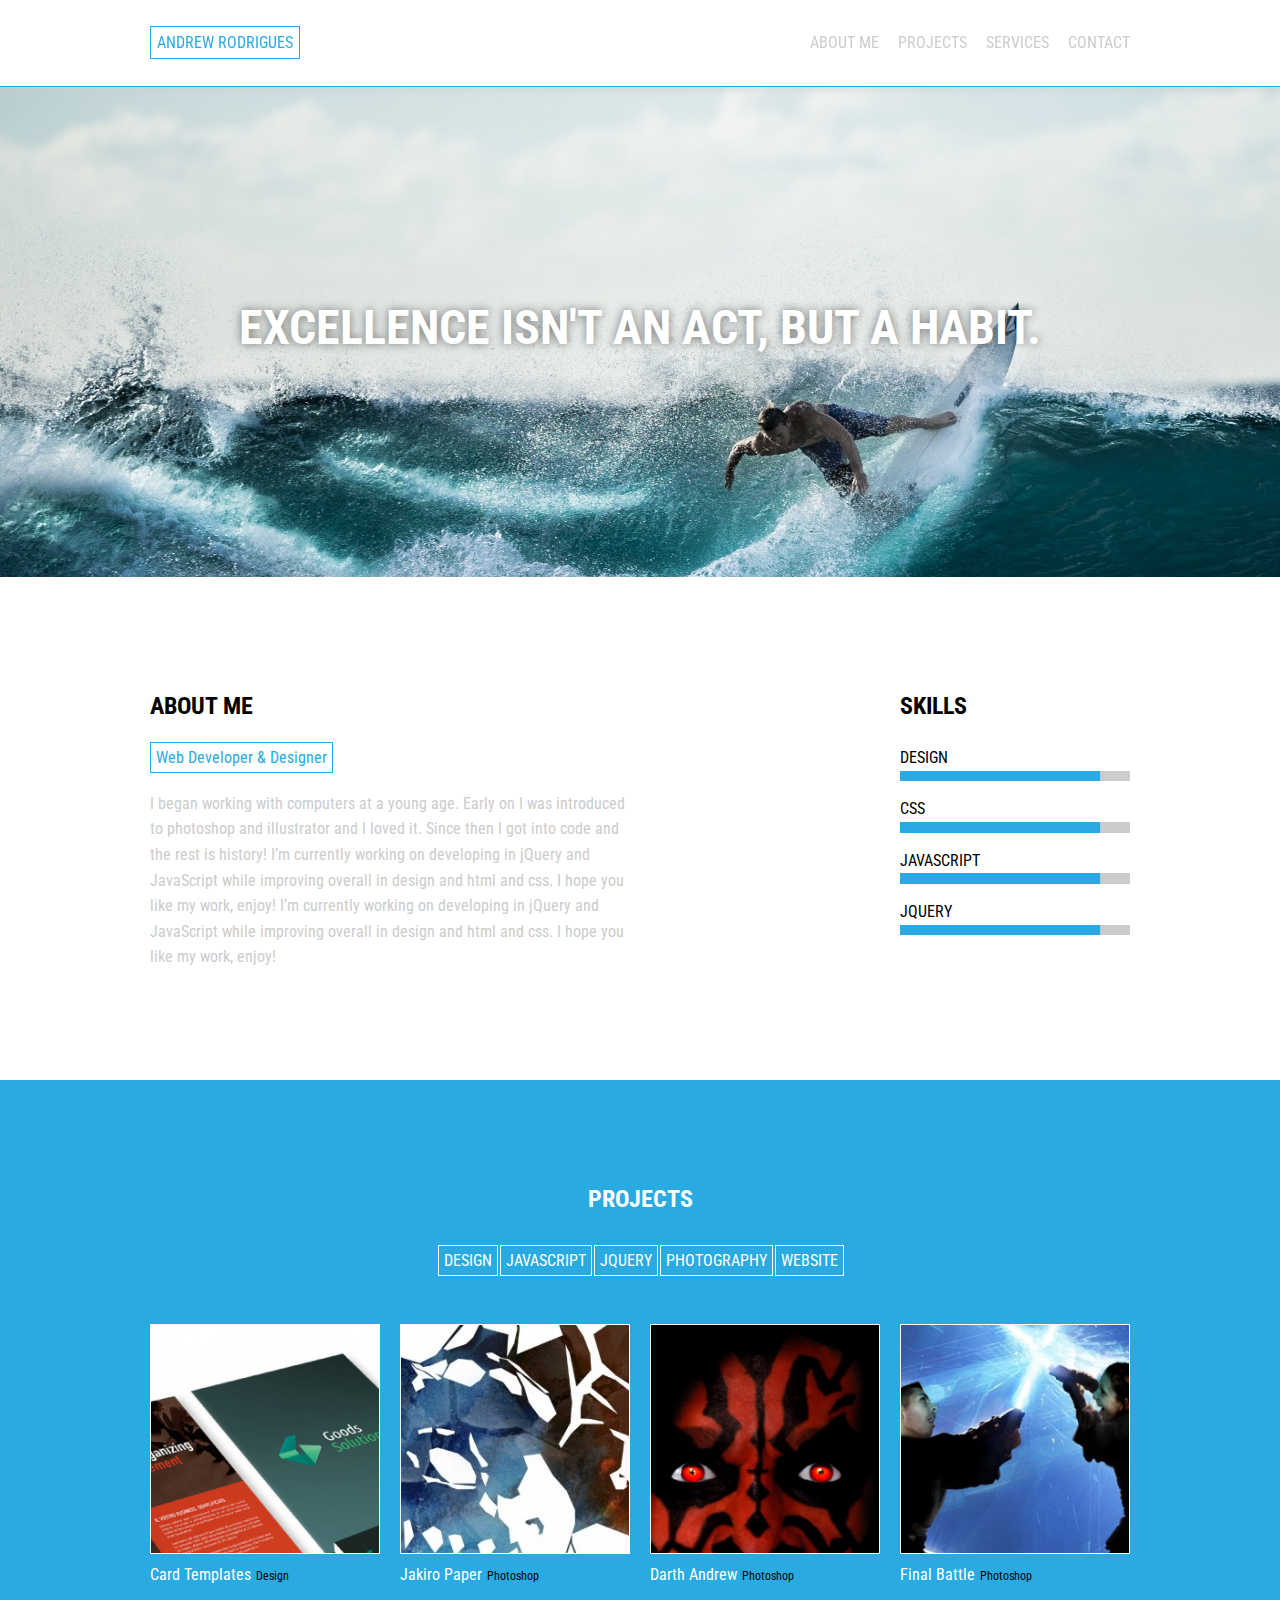
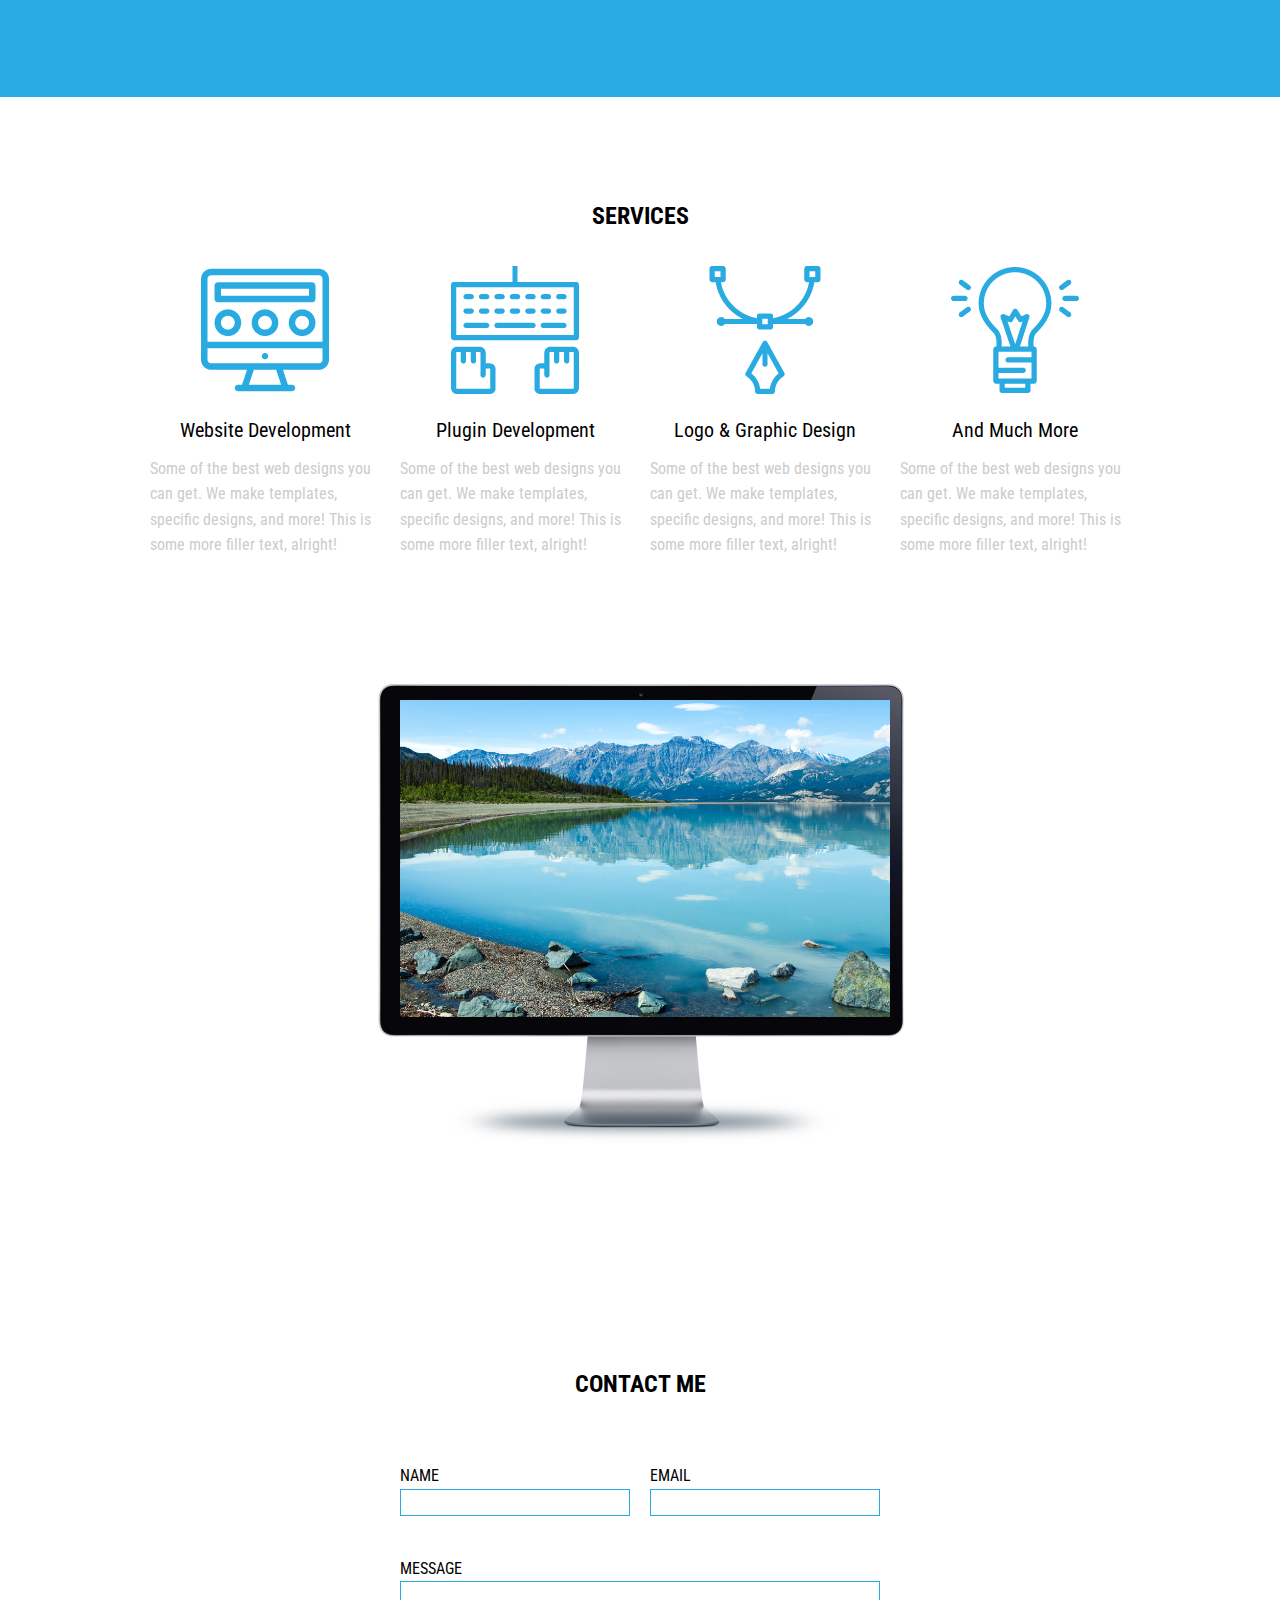
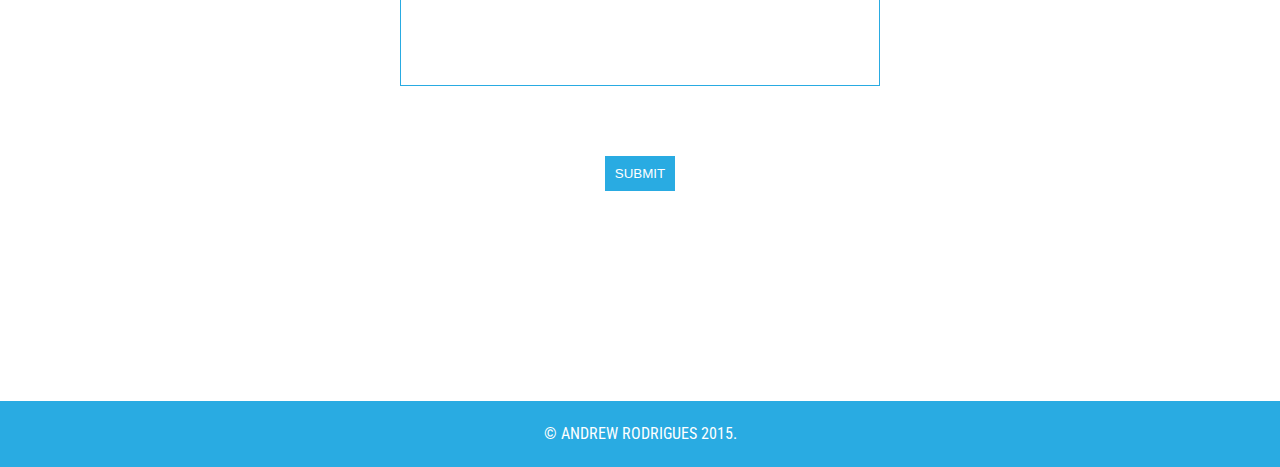
<file: index.html>
<!doctype html>
<html lang="en">
<head>
	<meta charset="utf-8">
    <meta http-equiv="X-UA-Compatible" content="IE=edge">
    <meta name="viewport" content="width=device-width, initial-scale=1">
	<title>Home</title>
	<link rel="stylesheet" type="text/css" href="css/reset.css">
	<link href='https://fonts.googleapis.com/css?family=Roboto+Condensed:400,700' rel='stylesheet' type='text/css'>
	<link rel="stylesheet" type="text/css" href="css/main.css">
</head>
<body>

<!-- Four grid -->
<div id="navifix">
	<div class="container" id="navi"><!-- NAVIGATION SECTION -->
		<div class="twoNav">
			<h1 id="name">ANDREW RODRIGUES</h1>
			<div id="navPlus" class="right">+</div>
			<div id="dropDown">
				<ul>
					<li><a href="#" id="about">ABOUT ME</a></li>
					<li><a href="#" id="proj">PROJECTS</a></li>
					<li><a href="#" id="services">SERVICES</a></li>
					<li><a href="#" id="contacts">CONTACT</a></li>
				</ul>
			</div>
		</div>
		<div class="threeNav right">
			<ul class="right" id='nav'>
				<li><a href="#" id="about">ABOUT ME</a></li>
				<li><a href="#" id="proj">PROJECTS</a></li>
				<li><a href="#" id="services">SERVICES</a></li>
				<li><a href="#" id="contacts">CONTACT</a></li>
			</ul>
		</div>
	</div>
</div>


<div id="quote"><!-- QUOTE SECTION -->
	<div class="container extrapad">
		<div class="four">
			<h2 class="centertext white">EXCELLENCE ISN'T AN ACT, BUT A HABIT.</h2>
		</div>
	</div>
</div>


<div class="container pad"><!-- ABOUT SECTION -->
	<div class="two">
		<h3>ABOUT ME</h3>
		<p class="bluetext">Web Developer &amp; Designer</p>
		<p class="textpadtop">I began working with computers at a young age. Early on I was introduced to photoshop and illustrator and I loved it. Since then I got into code and the rest is history! I’m currently working on developing in jQuery and JavaScript while improving overall in design and html and css. I hope you like my work, enjoy! I’m currently working on developing in jQuery and JavaScript while improving overall in design and html and css. I hope you like my work, enjoy!</p>
	</div>
	<div class="one right split">
		<h3>SKILLS</h3>
		<ul id="skills" class="responsiveSmall">
			<li>DESIGN<img src="img/progress.jpg" class="right responsive"></li>
			<li>CSS<img src="img/progress.jpg" class="right responsive" ></li>
			<li>JAVASCRIPT<img src="img/progress.jpg" class="right responsive"></li>
			<li>JQUERY<img src="img/progress.jpg" class="right responsive"></li>
		</ul>
	</div>
</div>

<div class="blue"><!-- PROJECT SECTION -->
	<div class="container pad">
		<h3 class="white centertext">PROJECTS</h3>
		<div class="four">
			<ul id='port'>
				<li>DESIGN</li>
				<li>JAVASCRIPT</li>
				<li>JQUERY</li>
				<li>PHOTOGRAPHY</li>
				<li>WEBSITE</li>
			</ul>
		</div>
		<div class="row">
			<div class="one thumbnail">
				<img src="img/4.jpg" class="responsive">
				<h5>Card Templates</h5>
				<h6>Design</h6>
			</div>
			<div class="one thumbnail">
				<img src="img/3.jpg" class="responsive">
				<h5>Jakiro Paper</h5>
				<h6>Photoshop</h6>
			</div>
			<div class="one thumbnail">
				<img src="img/1.jpg" class="responsive">
				<h5>Darth Andrew</h5>
				<h6>Photoshop</h6>
			</div>
			<div class="one thumbnail">
				<img src="img/2.jpg" class="responsive">
				<h5>Final Battle</h5>
				<h6>Photoshop</h6>
			</div>
		</div>
	</div>
</div>



<div class="container padtop"  id="services"><!-- SERVICES SECTION -->
	<h3 class="centertext">SERVICES</h3>
	<div class="row">
		<div class="one">
			<img src="img/monitor.png" class='centerother'>
			<h4 class="centertext">Website Development</h4>
			<p class="responsiveCenter">Some of the best web designs you can get.  We make templates, specific designs, and more! This is some more filler text, alright!</p>
		</div>
		<div class="one">
			<img src="img/keyboard.png" class="centerother">
			<h4 class="centertext">Plugin Development</h4>
			<p class="responsiveCenter">Some of the best web designs you can get.  We make templates, specific designs, and more! This is some more filler text, alright!</p>
		</div>
		<div class="one">
			<img src="img/graphic.png" class="centerother">
			<h4 class="centertext">Logo &amp; Graphic Design</h4>
			<p class="responsiveCenter">Some of the best web designs you can get.  We make templates, specific designs, and more! This is some more filler text, alright!</p>
		</div>
		<div class="one">
			<img src="img/bulb.png" class="centerother">
			<h4 class="centertext">And Much More</h4>
			<p class="responsiveCenter">Some of the best web designs you can get.  We make templates, specific designs, and more! This is some more filler text, alright!</p>
		</div>
	</div>
	<img src="img/mon.jpg" class="centerother padtop responsiveSmall">
</div>

<div id="contact"><!-- CONTACT SECTION -->
	<div class="container extrapad">
		<h3 class="centertext down">CONTACT ME</h3>
		<form>
			<div id="topForm">
				<div class="two">
					<label>NAME</label>
					<input type='text'>
				</div>
				<div class="two">
					<label>EMAIL</label>
					<input type='text'>
				</div>
			<div class="four">
					<label>MESSAGE</label>
					<textarea id="message"></textarea>
			</div>
			</div>
			<div class="four space">
				<input type="submit" value="SUBMIT" id="submit">
			</div>
		</form>
	</div>
</div>

<div class="blue">
	<div class="container smallpad">
		<p class="white centertext">&copy; ANDREW RODRIGUES 2015.</p>
	</div>
</div>




<script src="https://ajax.googleapis.com/ajax/libs/jquery/2.1.4/jquery.min.js"></script>
<script src="js/script.js"></script>
</body>
</html>
</file>
<file: css/main.css>
/**************************************** 
****************** GRID/BASE ******************
****************************************/
* {
	box-sizing: border-box;
}

.container {
	margin: 0 auto;
	max-width: 1000px;
}

.container:after, .row:after {
  content:"";
  display:table;
  clear:both;
}

.row {
	clear: both;
}

.smallpad {
	padding: 20px;
}

.pad {
	padding: 100px 0;
}

.topspace {
	padding-top: 80px;
}

.padtop {
	padding-top: 100px;
}

.extrapad {
	padding: 200px 0;
}

.one, .two, .three, .four, .oneFifth, .twoFifth, .threeNav, .twoNav {
	padding: 10px;
	float: left;
}

.one {
	width: 25%;
}

.twoNav {
	width: 40%;
}

.two {
	width: 50%;
}

.three {
	max-width: 75%;
}

.threeNav {
	max-width: 60%;
}

.four {
	width: 100%;
}

.oneFifth {
	width: 20%;
}

.twoFifth {
	width: 40%;
}

.left {
	float: left;
}

.right {
	float: right;
}

.responsive {
	width: 100%;
}

/**************************************** 
****************** POSITIONING ******************
****************************************/
.centertext {
	text-align: center;
}

.centerother {
	display: block;
	margin: 0 auto;
}

/****************************************
****************** BACKGROUNDS ******************
****************************************/
#contact {
	background: linear-gradient(to bottom, white, rgba(255,255,255,0.6)),url('../img/map.png'),
}

#quote {
	background: #29ABE2 url('../img/quote.jpg') no-repeat 20% 70%;
}

.blue {
	background: #29ABE2;
}

/****************************************
****************** NAVIGATION ******************
****************************************/
#navifix {
	position: fixed;
	top: 0;
	width: 100%;
	background: white;
	border-bottom: 1px solid #29ABE2;
	z-index: 5;
	box-shadow: #ccc 0px 0px 10px 0px;
}

#navi li {
	display: inline;
}

#navi li a {
	text-decoration: none;
	color: #CCCCCC;
	margin-left: 15px;
}

#navi li a.active {
	border-bottom: 3px solid #29ABE2;
	color: #29ABE2;
}

#navi li a:hover {
	color: #29ABE2;
}

/****************************************
****************** TEXT ******************
****************************************/
body {
	font-family: 'Roboto Condensed', sans-serif;
	line-height: 1.6;
	margin-top: 80px;
}

h3 {
	font-size: 24px;
	margin-bottom: 20px;
	display: block;
	font-weight: bold;
}

h4 {
	font-size: 20px;
	margin-bottom: 10px;
}

h5 {
	color: white;
	display: inline-block;
	float: left;
	margin-right: 5px;
}

h6 {
	float: left;
	display: inline-block;
	color: black;
	display: inline-block;
	font-size: 12px;
	margin-top: 5px;
}

p {
	font-size: 16px;
	color: #CCCCCC;
}

/****************************************
****************** COLORS ******************
****************************************/
.white {
	color: white;
}

.bluetext {
	color: #29ABE2;
	border: 1px solid #29ABE2;
	display: inline;
	padding: 5px;
}
/****************************************
****************** STYLE ******************
****************************************/
#name {
	border: 1px solid #29ABE2;
	color: #29ABE2;
	display: inline;
	padding: 6px;
}

#navPlus {
	border: 1px solid #CCC;
	color: #CCC;
	display: inline;
	padding: 6px 10px;
	display: none;
}

#navPlus:hover {
	color: #29ABE2;
	border: 1px solid #29ABE2;
}

#navi {
	padding: 20px 0;
}

#quote {
	font-size: 48px;
	text-shadow: rgba(0,0,0,0.5) 0px 0px 10px;
}

#skills li img {
	margin-bottom: 15px;
}

.social img {
	float: left;
	margin-top: -5px;
	margin-right: 2px;
}

#services img {
	margin-bottom: 20px;
}


#me {
	height: 100px;
	margin-right: 20px;
	width: 100px;
}

.social {
	margin: 0 auto;
	text-align: center;
	display: block;
}

.textpadtop {
	margin-top: 20px;
}

.thumbnail img {
	border: 1px solid white;
}

#port li {
	display: inline;
	color: white;
	text-align: center;
	margin: 0 auto;
	border: 1px solid white;
	padding: 5px;
	margin-right: -2px;
}

ul#port {
	margin: 0 auto;
	display: block;
	text-align: center;
	margin-bottom: 30px;
}

#message {
	display: block;
	width: 100%;
	margin: 0 auto;
	height: 105px;
	text-align: top;
}

#topForm {
	display: block;
	margin: 0 auto;
	max-width: 500px;
}

input[type=text], textarea {
	display: block;
	padding: 5px;
	width: 100%;
	font-family: 'Roboto Condensed', sans-serif;
	resize: none;
	margin-bottom: 20px;
	color: #29ABE2;
	border: 1px solid  #29ABE2;
}

input#submit {
	display: block;
	margin: 0 auto;
	background:  #29ABE2;
	border: none;
	padding: 10px;
	color: white;
}

.space {
	margin-top: 50px;
}

.down {
	margin-bottom: 50px;
}

#quote {
	font-weight: bold;
}

#dropDown {
	margin-top: 5px;
	width: 182px;
	margin: 0 auto;
	display: none;
}

#dropDown li:hover {
	border: 1px solid #29ABE2;
}

#dropDown li {
	display: block;
	text-align: center;
	border: 1px solid #ccc;
	margin-top: 1px;
}

#dropDown li a {
	width: 183px;
	padding: 4px 40px;
}

@media (max-width: 700px) {
	.one {
		width: 50%;
	}
	.two {
		width: 100%;
	}
	.split {
		width: 100%;
		margin-top: 50px;
	}
	.responsiveSmall {
		width: 100%;
	}
	.responsiveCenter {
		text-align: center;
		margin-bottom: 50px;
	}

}

@media (max-width: 650px) {
	.twoNav {
		width: 100%;
		padding: 3px 20px;
		text-align: center;
	}
	#name {
		float: left;
	}
	.threeNav {
		display: none;
	}
	#navPlus {
		display: initial;
		display: inline-block;
	}
}

@media (max-width: 500px) {
	.one {
		width: 100%;
	}
	.thumbnail {
		width: 50%;
	}
}
</file>
